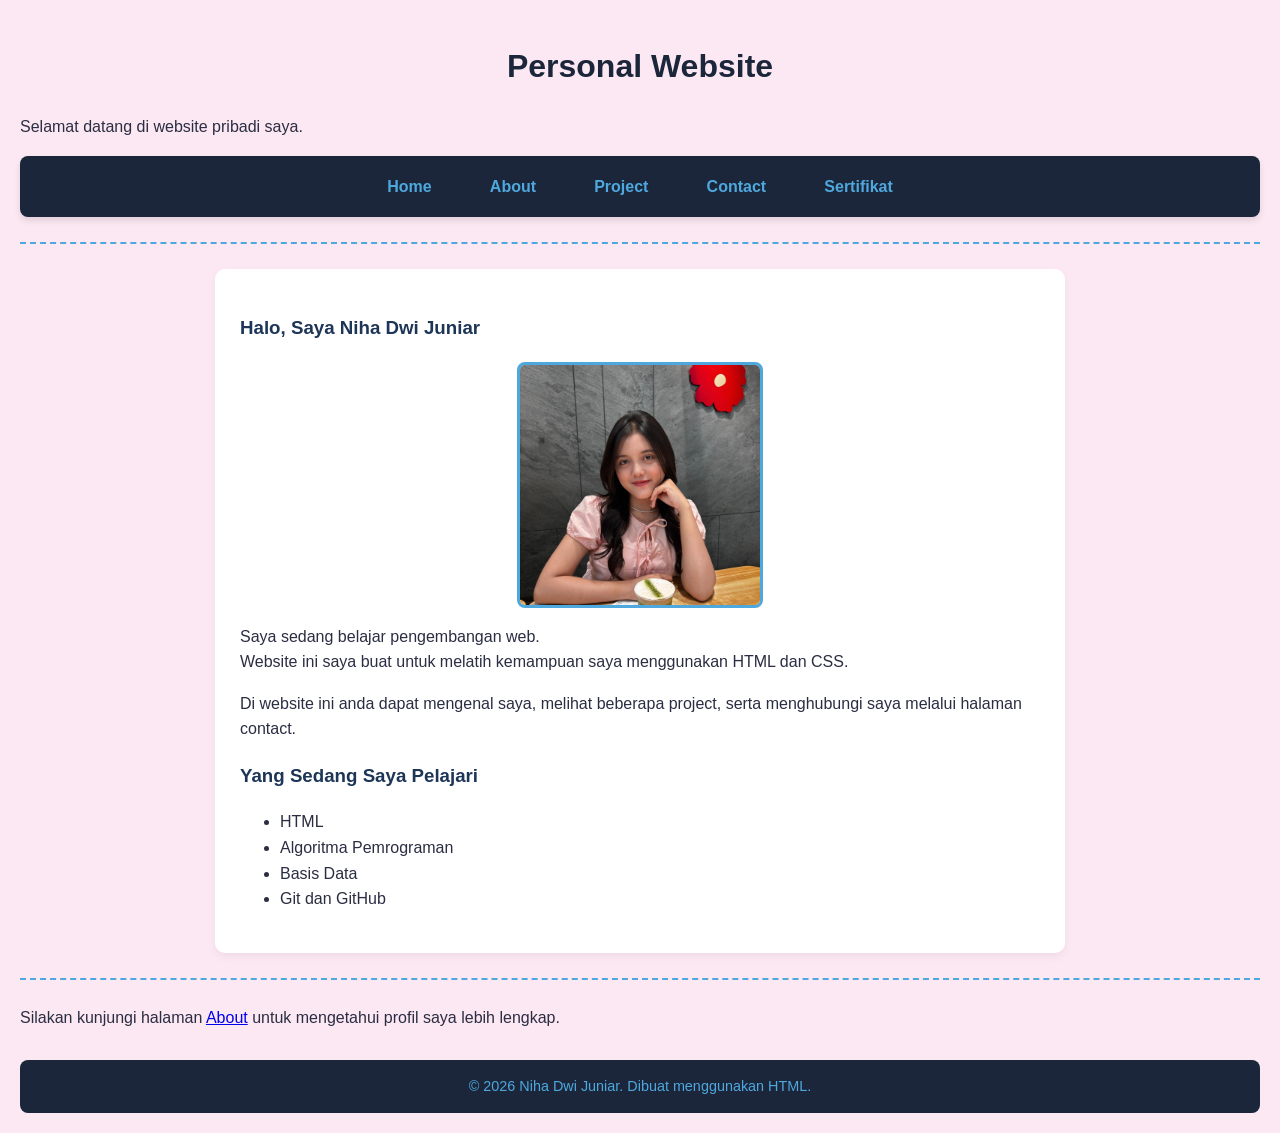
<file: index.html>
<!DOCTYPE html>
<html lang="id">

<head>
    <meta charset="UTF-8">
    <meta name="viewport" content="width=device-width, initial-scale=1.0">
    <title>Home - Personal Website</title>

    <link rel="stylesheet" href="style.css">
</head>

<body>
    <h1>Personal Website</h1>
    <p>Selamat datang di website pribadi saya.</p>
    
    <nav>
       <a href="index.html">Home</a> |
        <a href="about.html">About</a> |
        <a href="project.html">Project</a> |
        <a href="contact.html">Contact</a> |
        <a href="sertifikat.html">Sertifikat</a>
    </nav>

    <hr>

    <main>
        <h3>Halo, Saya Niha Dwi Juniar</h3>
        <img src="assets/nihaw.jpeg" alt="Foto profil mahasiswa" class="profile-img" width="240">
        
        <p>
            Saya sedang belajar pengembangan web.<br>
            Website ini saya buat untuk melatih kemampuan saya menggunakan HTML dan CSS.
        </p>

        <p>Di website ini anda dapat mengenal saya, melihat beberapa project, serta menghubungi saya melalui halaman contact.</p>

        <h3>Yang Sedang Saya Pelajari</h3>

        <ul>
            <li>HTML</li>
            <li>Algoritma Pemrograman</li>
            <li>Basis Data</li>
            <li>Git dan GitHub</li>
        </ul>

    </main>

    <hr>

            <p>Silakan kunjungi halaman <a href="about.html">About</a> untuk mengetahui profil saya lebih lengkap.</p>

    
    <footer>
        <p>&copy; 2026 Niha Dwi Juniar. Dibuat menggunakan HTML.</p>
    </footer>
</body>

</html>
</file>
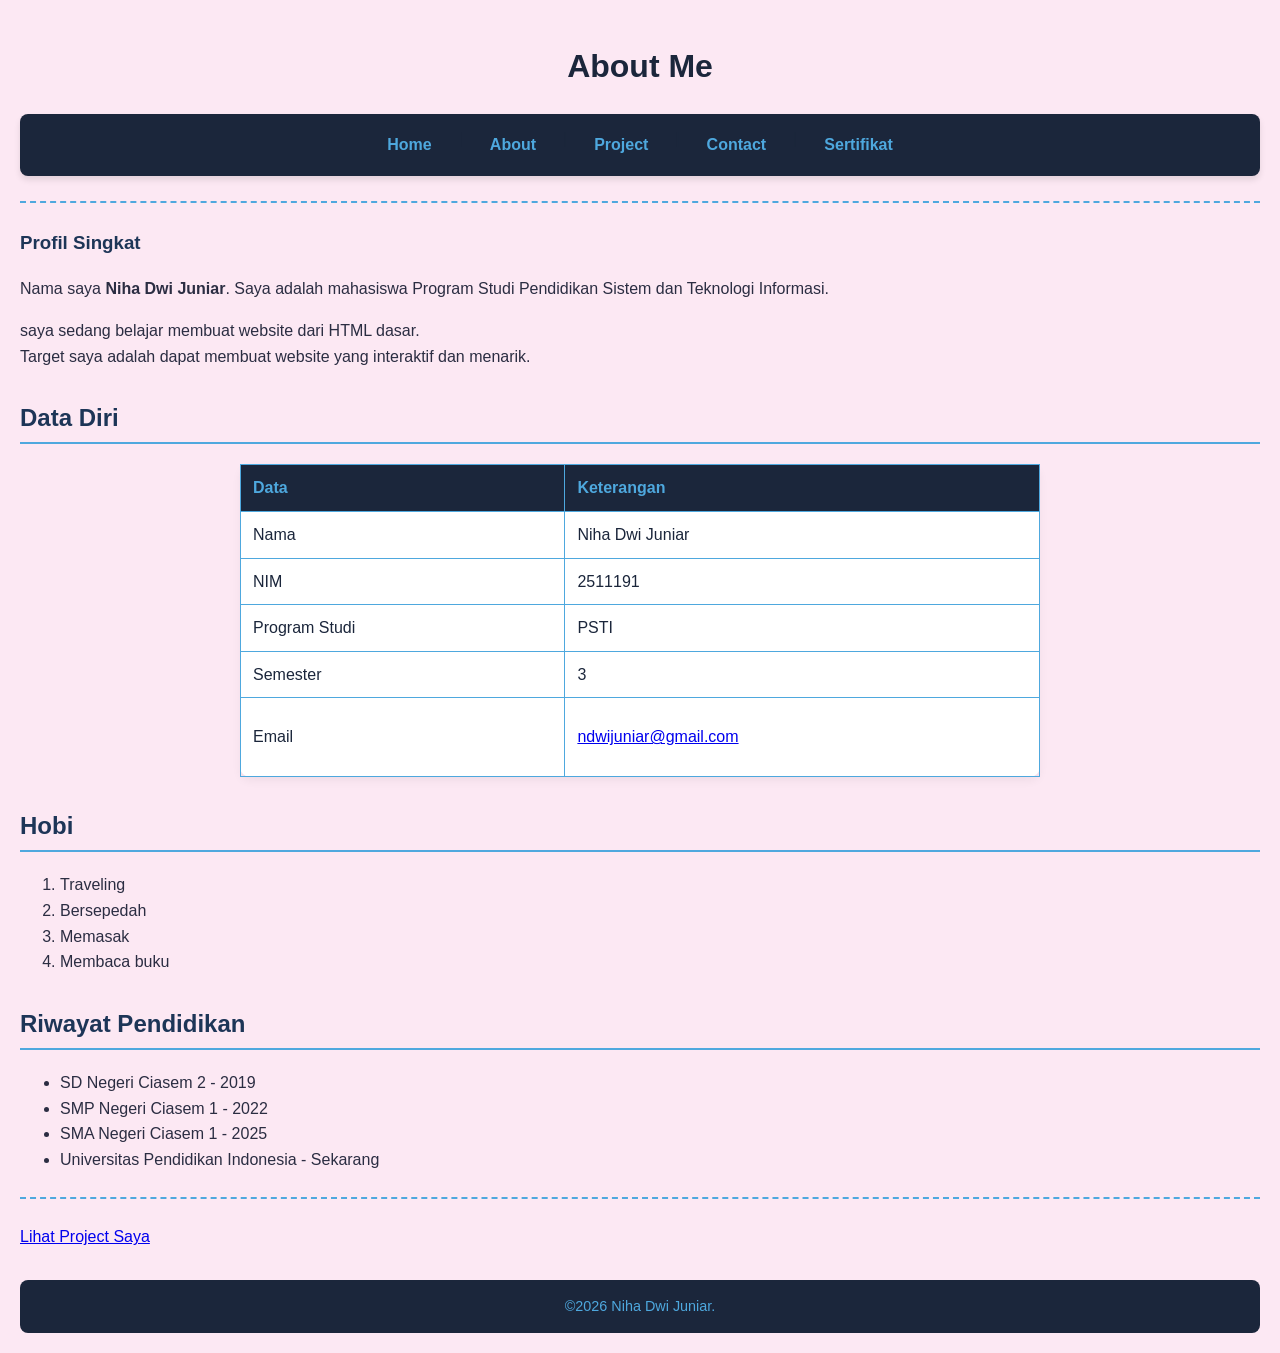
<file: about.html>
<!DOCTYPE html>
<html lang="id">

<head>
    <meta charset="UTF-8">
    <title>About</title>

    <link rel="stylesheet" href="style.css">
</head>

<body>
    <h1>About Me</h1>
    <nav>
        <a href="index.html">Home</a> |
        <a href="about.html">About</a> |
        <a href="project.html">Project</a> |
        <a href="contact.html">Contact</a> |
        <a href="sertifikat.html">Sertifikat</a>
    </nav>

    <hr>

    <body>
        <h3>Profil Singkat</h3>
        <p>Nama saya <strong>Niha Dwi Juniar</strong>. Saya adalah mahasiswa Program Studi Pendidikan Sistem dan
            Teknologi Informasi.</p>
        <p>saya sedang belajar membuat website dari HTML dasar.<br>
            Target saya adalah dapat membuat website yang interaktif dan menarik.</p>

        <h2>Data Diri</h2>
        <table border="1" cellspacing="2" cellpadding="5">
            <thead>
                <tr>
                    <th>Data</th>
                    <th>Keterangan</th>
                </tr>
            </thead>
            <tr>
                <td>Nama</td>
                <td>Niha Dwi Juniar</td>
            </tr>
            <tr>
                <td>NIM</td>
                <td>2511191</td>
            </tr>
            <tr>
                <td>Program Studi</td>
                <td>PSTI</td>
            </tr>
            <tr>
                <td>Semester</td>
                <td>3</td>
            </tr>
           <tr>
       <td>Email</td>
<td>
<p><a href="https://mail.google.com/mail/?view=cm&fs=1&tondwijuniar@gmail.com"target=_blank">ndwijuniar@gmail.com</a></p>
</td>
        </table>
        <h2>Hobi</h2>
        <ol>
            <li>Traveling</li>
            <li>Bersepedah</li>
            <li>Memasak</li>
            <li>Membaca buku</li>
        </ol>

        <h2>Riwayat Pendidikan</h2>
        <ul>
            <li>SD Negeri Ciasem 2 - 2019</li>
            <li>SMP Negeri Ciasem 1 - 2022</li>
            <li>SMA Negeri Ciasem 1 - 2025</li>
            <li>Universitas Pendidikan Indonesia - Sekarang</li>
        </ul>
         <hr>

        <p><a href="project.html">Lihat Project Saya</a></p>
        <footer>
            <p>&copy2026 Niha Dwi Juniar.</p>
        </footer>
    </body>

</html>
</file>
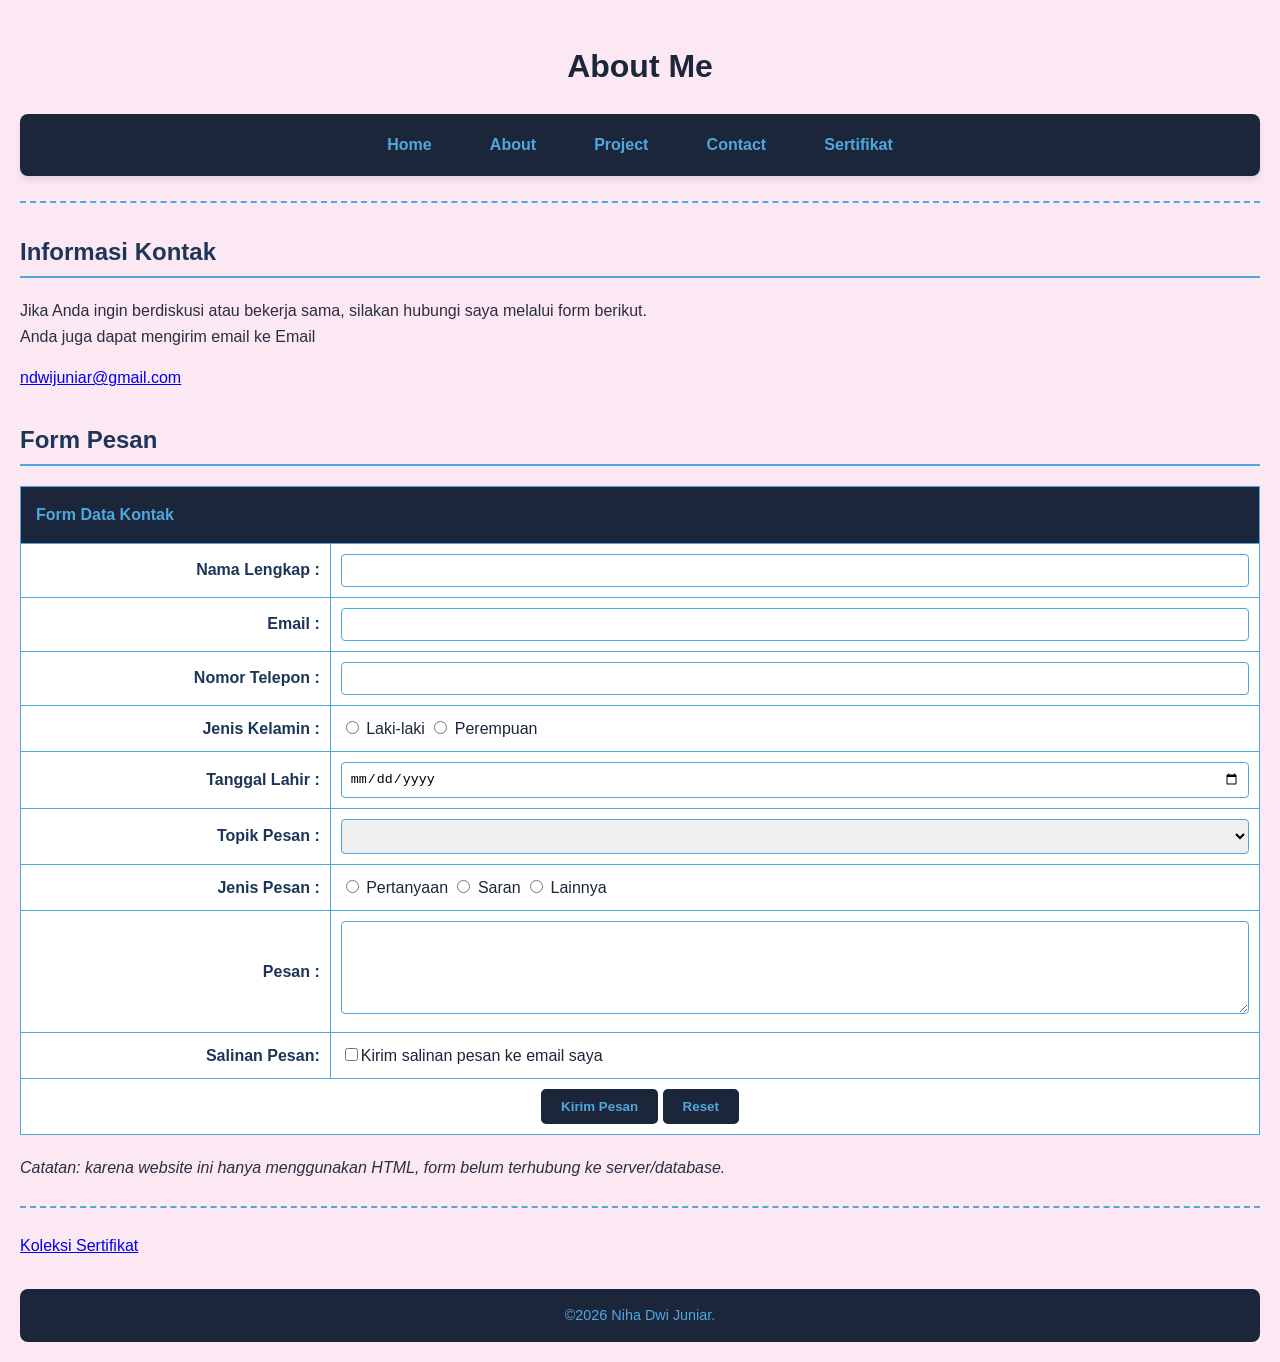
<file: contact.html>
<!DOCTYPE html>
<html lang="id">

<head>
    <meta charset="UTF-8">
    <title>About</title>

    <link rel="stylesheet" href="style.css">
</head>

<body> 
    <h1>About Me</h1>
    <nav>
       <a href="index.html">Home</a> |
        <a href="about.html">About</a> |
        <a href="project.html">Project</a> |
        <a href="contact.html">Contact</a> |
        <a href="sertifikat.html">Sertifikat</a>
    </nav>

    <hr>
   <body>
   </body>
        <h2>Informasi Kontak</h2>
        <p>Jika Anda ingin berdiskusi atau bekerja sama, silakan hubungi saya melalui form berikut.<br>
            Anda juga dapat mengirim email ke <td>Email</td>
<p><a href="https://mail.google.com/mail/?view=cm&fs=1&tondwijuniar@gmail.com"target=_blank">ndwijuniar@gmail.com</a></p>
</td>
                <h2>Form Pesan</h2>
                <style>
                td {
                    padding: 10px;
                }

                td.label {
                    width: 25%;
                    text-align: right;
                    font-weight: bold;
                }

                /* td{
            padding: 8px;
        }
        td.label{
            width: 25%;
            text-align: right;
            font-weight: bold;
        }  */
                /* input[type="text"],
        input[type="email"],
        input[type="password"],
        input[type="number"],
        input[type="select"]{
            width: 50%;
        }
        select{
            width: 50%;
        }
        textarea{
            width: 50%;
        } */
            </style>
            <form>
                <table border="1px solid" width="50%" style="border-collapse: collapse">
                    <thead>
                        <tr>
                            <th colspan="2" style="padding: 15px">Form Data Kontak</th>
                        </tr>
                    </thead>
                    <tr>
                        <td class="label">Nama Lengkap :</td>
                        <td class="input"><input type="text" name="nama lengkap" /></td>
                    </tr>
                    <tr>
                        <td class="label">Email :</td>
                        <td class="input"><input type="email" name="email" /></td>
                    </tr>
                    <tr>
                        <td class="label">Nomor Telepon :</td>
                        <td class="input"><input type="nomor telepon" name="nomor telepon" /></td>
                    </tr>
                    <tr>
                        <td class="label">Jenis Kelamin :</td>
                        <td class="input">
                            <input type="radio" name="laki-laki" value="Laki-laki" /> Laki-laki
                            <input type="radio" name="perempuan" value="Perempuan" /> Perempuan
                        </td>
                    </tr>
                    <tr>
                        <td class="label">Tanggal Lahir :</td>
                        <td class="input"><input type="date" name="tanggal_lahir" /></td>
                    </tr>
                    <tr>
                        <td class="label">Topik Pesan :</td>
                        <td>
                            <select name="topik pesan">
                                <option></option>
                                <option value="Diskusi">Diskusi</option>
                                <option value="Deep Talk">Deep Talk</option>
                                <option value="Sharing">Sharing</option>
                                <option value="Mabar">Mabar</option>
                                <option value="Obrolan Santai">Obrolan Santai</option>
                            </select>
                        </td>
                    </tr>
                    <tr>
                        <td class="label">Jenis Pesan :</td>
                        <td class="input">
                            <input type="radio" name="pertanyaan" value="Pertanyaan" /> Pertanyaan
                            <input type="radio" name="saran" value="Saran" /> Saran
                            <input type="radio" name="lainnya" value="Lainnya" /> Lainnya
                        </td>
                    </tr>
                    <tr>
                        <td class="label">Pesan :</td>
                        <td class="textarea">
                            <textarea name="pesan" rows="5" cols="33"></textarea>
                        </td>
                    </tr>
                    <tr>
                        <td class="label">Salinan Pesan:</td>
                        <td>
                            <input type="checkbox" name="salinann pesan"
                                value="Kirim salinan pesan ke email saya" />Kirim salinan pesan ke email saya
                        </td>
                    </tr>
                    <tr>
                        <td colspan="2" style="text-align: center">
                            <input type="submit" value="Kirim Pesan" />
                            <input type="reset" value="Reset" />
                        </td>
                    </tr>
                </table>
            </form>
        </body>
        <p><em>Catatan: karena website ini hanya menggunakan HTML, form belum terhubung ke server/database.</em></p>
        <hr>
        <p><a href="sertifikat.html">Koleksi Sertifikat</a></p>
       <footer>
            <p>&copy2026 Niha Dwi Juniar.</p>
        </footer>
    </body>

</html>
</file>
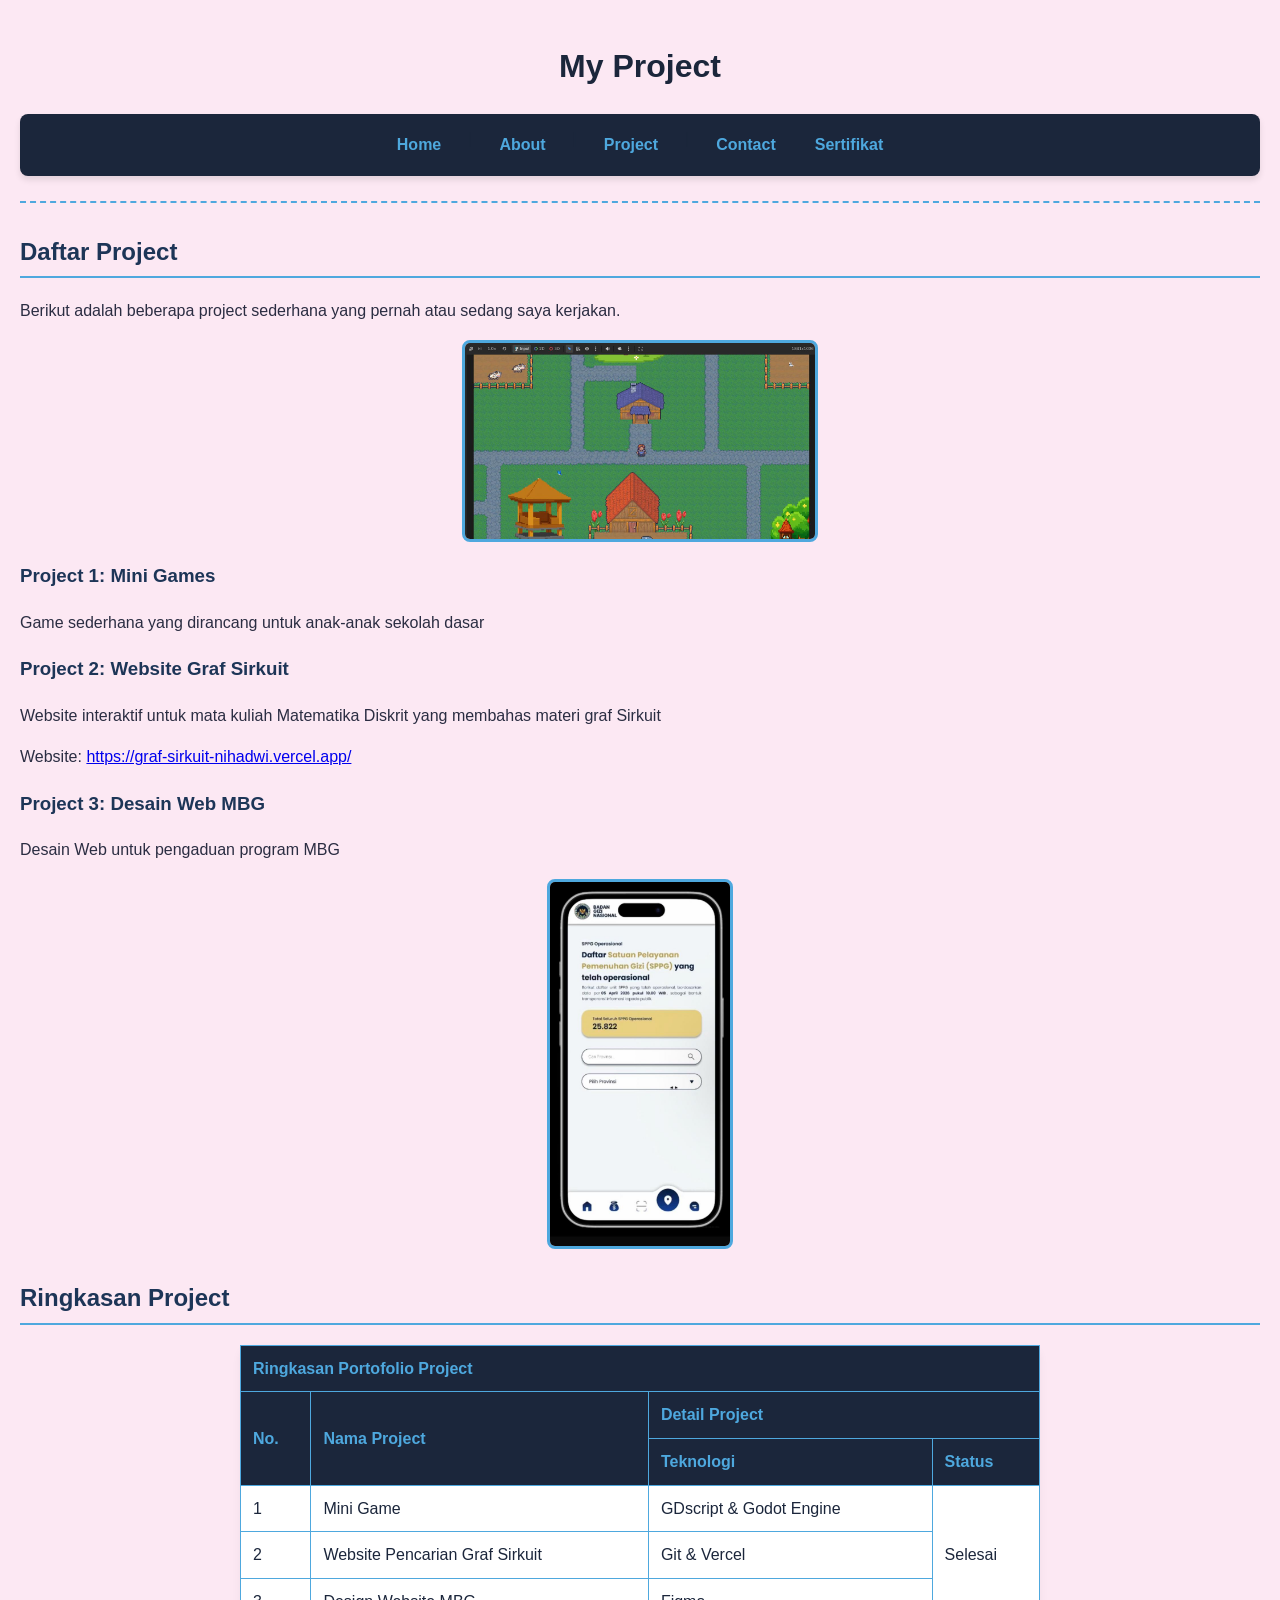
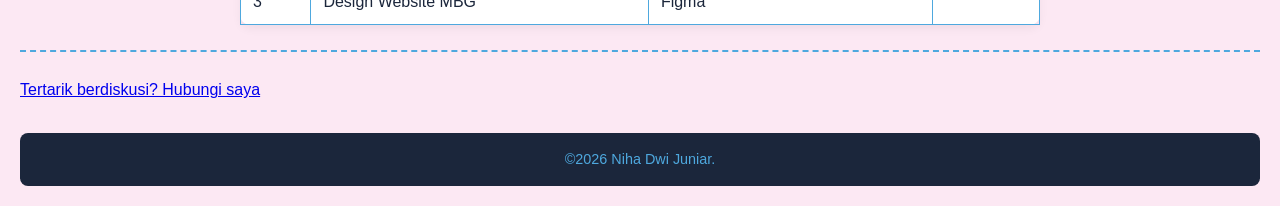
<file: project.html>
<!DOCTYPE html>
<html lang="id">

<head>
    <meta charset="UTF-8">
    <title>Project</title>

    <link rel="stylesheet" href="style.css">  

</head>

<body>
    <h1>My Project</h1>
    <nav>
         <a href="index.html">Home</a> |
        <a href="about.html">About</a> |
        <a href="project.html">Project</a> |
        <a href="contact.html">Contact</a>
        <a href="sertifikat.html">Sertifikat</a>
    </nav>

    <hr>

    <body>
        <h2>Daftar Project</h2>
        <p>Berikut adalah beberapa project sederhana yang pernah atau sedang saya kerjakan.</p>
         <img src="assets/project1.jpeg" width="350">
         <h3>Project 1: Mini Games</h3>
         <p>Game sederhana yang dirancang untuk anak-anak sekolah dasar</p>
         <h3>Project 2: Website Graf Sirkuit</h3>
         <p>Website interaktif untuk mata kuliah Matematika Diskrit yang membahas materi  graf Sirkuit</p>
         <p>
            Website: <a href="https://graf-sirkuit-nihadwi.vercel.app//</a>"> https://graf-sirkuit-nihadwi.vercel.app/ </a></a>
        </p>
        <h3>Project 3: Desain Web MBG</h3>
        <P>Desain Web untuk pengaduan program MBG</P>
        <img src="assets/project3.jpeg" width="180">

    <h2>Ringkasan Project</h2>
        <table border="1" cellspacing="2" cellpadding="5">
            <thead>
                <tr>
                    <th colspan="4">Ringkasan Portofolio Project</th>
                </tr>
            </thead>
            <tr>
                <th rowspan="2">No.</th>
                <th rowspan="2">Nama Project</th>
                <th colspan="2">Detail Project</th>
            </tr>
            <tr>
                <th>Teknologi</th>
                <th>Status</th>
            </tr>
            <tr>
                <td>1</td>
                <td>Mini Game</td>
                <td>GDscript & Godot Engine</td>
                <td rowspan="3">Selesai</td>
            </tr>
            <tr>
                <td>2</td>
                <td>Website Pencarian Graf Sirkuit</td>
                <td>Git & Vercel</td>
            </tr>
            <tr>
                <td>3</td>
                <td>Design Website MBG</td>
                <td>Figma</td>
            </tr>
        </table>
        <hr>
        <p>
            <a href="contact.html">Tertarik berdiskusi? Hubungi saya</a>
        </p>
        <footer>
            <p>&copy;2026 Niha Dwi Juniar.</p>
        </footer>
</body>
</file>
<file: style.css>
/* ==========================================
   1. ELEMENT SELECTOR (Jenis Selector 1)
   ================================---------- */
body {
    font-family: 'Segoe UI', Tahoma, Geneva, Verdana, sans-serif;
    background-color: #fce8f3; /* Soft Pink untuk latar belakang halaman */
    color: #1b263b;            /* Navy untuk teks utama */
    margin: 0;
    padding: 20px;
    line-height: 1.6;
}

h1 {
    color: #1b263b;            /* Navy */
    text-align: center;
}

h2 {
    color: #1d3557;            /* Soft Blue tua untuk sub-judul */
    border-bottom: 2px solid #4ea8de;
    padding-bottom: 5px;
    margin-top: 30px;
}

h3 {
    color: #1d3557;            /* Soft Blue tua */
}

p, ul, ol {
    color: #2b2d42;            /* Teks abu tua */
}

hr {
    border: 0;
    border-top: 2px dashed #4ea8de; /* Garis pemisah Soft Blue */
    margin: 25px 0;
}

/* ==========================================
   2. ID SELECTOR (Jenis Selector 2)
   ================================---------- */
#main-container {
    background-color: #ffffff;
    border-top: 5px solid #4ea8de;
}


/* ==========================================
   3. CLASS SELECTOR (Jenis Selector 3)
   ================================---------- */

/* Menerapkan BOX MODEL & FLEXBOX pada Navigasi */
nav {
    display: flex;                  /* Menerapkan FLEXBOX */
    justify-content: center;        /* Posisi menu di tengah */
    gap: 15px;                      /* Jarak antar menu */
    background-color: #1b263b;      /* Navy */
    padding: 12px 20px;             /* Box Model: padding dalam */
    border-radius: 8px;             /* Box Model: sudut tumpul */
    margin: 15px 0;                 /* Box Model: margin luar */
    box-shadow: 0 4px 6px rgba(0,0,0,0.1); /* Box Model: bayangan */
}

/* Styling teks menu navigasi */
nav a {
    color: #4ea8de;                 /* Soft Blue */
    text-decoration: none;
    font-weight: bold;
    padding: 6px 12px;
    border-radius: 4px;
    transition: background-color 0.3s ease;
}

/* ==========================================
   4. HOVER EFFECT (Wajib)
   ================================---------- */
nav a:hover {
    background-color: #ff007f;      /* Berubah jadi Pink Fanta saat di-hover */
    color: #ffffff;
}

/* Menerapkan Box Model pada area utama (<main> / body pembungkus) */
main, body > table, article {
    background-color: #ffffff;
    padding: 25px;                  /* Box Model: padding */
    border-radius: 10px;            /* Box Model: sudut melengkung */
    box-shadow: 0 4px 10px rgba(0,0,0,0.05);
    margin: 20px auto;
    max-width: 800px;
}

/* Styling Gambar (Foto Profil & Gambar Project/Sertifikat) */
img {
    border-radius: 8px;
    border: 3px solid #4ea8de;      /* Border foto warna Soft Blue */
    display: block;
    margin: 15px auto;
    max-width: 100%;
    height: auto;
}

/* Styling Tabel agar rapi menggunakan konsep Box Model */
table {
    width: 100%;
    border-collapse: collapse;
    margin: 20px 0;
    background-color: #ffffff;
}

table, th, td {
    border: 1px solid #4ea8de;      /* Garis tabel Soft Blue */
}

th, td {
    padding: 10px 12px;             /* Box Model: padding dalam sel tabel */
    text-align: left;
}

th {
    background-color: #1b263b;      /* Navy */
    color: #4ea8de;                 /* Soft Blue */
}

td.label {
    width: 25%;
    text-align: right;
    font-weight: bold;
    color: #1d3557;
}

/* Styling Form Inputs (khusus halaman Contact) */
input[type="text"],
input[type="email"],
input[type="nomor telepon"],
input[type="date"],
select,
textarea {
    width: 100%;
    padding: 8px;
    border: 1px solid #4ea8de;
    border-radius: 4px;
    box-sizing: border-box;
}

input[type="submit"],
input[type="reset"] {
    background-color: #1b263b;
    color: #4ea8de;
    border: none;
    padding: 10px 20px;
    border-radius: 5px;
    cursor: pointer;
    font-weight: bold;
    transition: background 0.3s;
}

input[type="submit"]:hover,
input[type="reset"]:hover {
    background-color: #ff007f;
    color: #ffffff;
}

/* Styling footer di bagian bawah web */
footer {
    text-align: center;
    margin-top: 30px;
    background-color: #1b263b;      /* Navy */
    padding: 15px;
    border-radius: 8px;
}

footer p {
    color: #4ea8de;                 /* Teks footer Soft Blue */
    font-size: 0.9rem;
    margin: 0;
}
</file>
